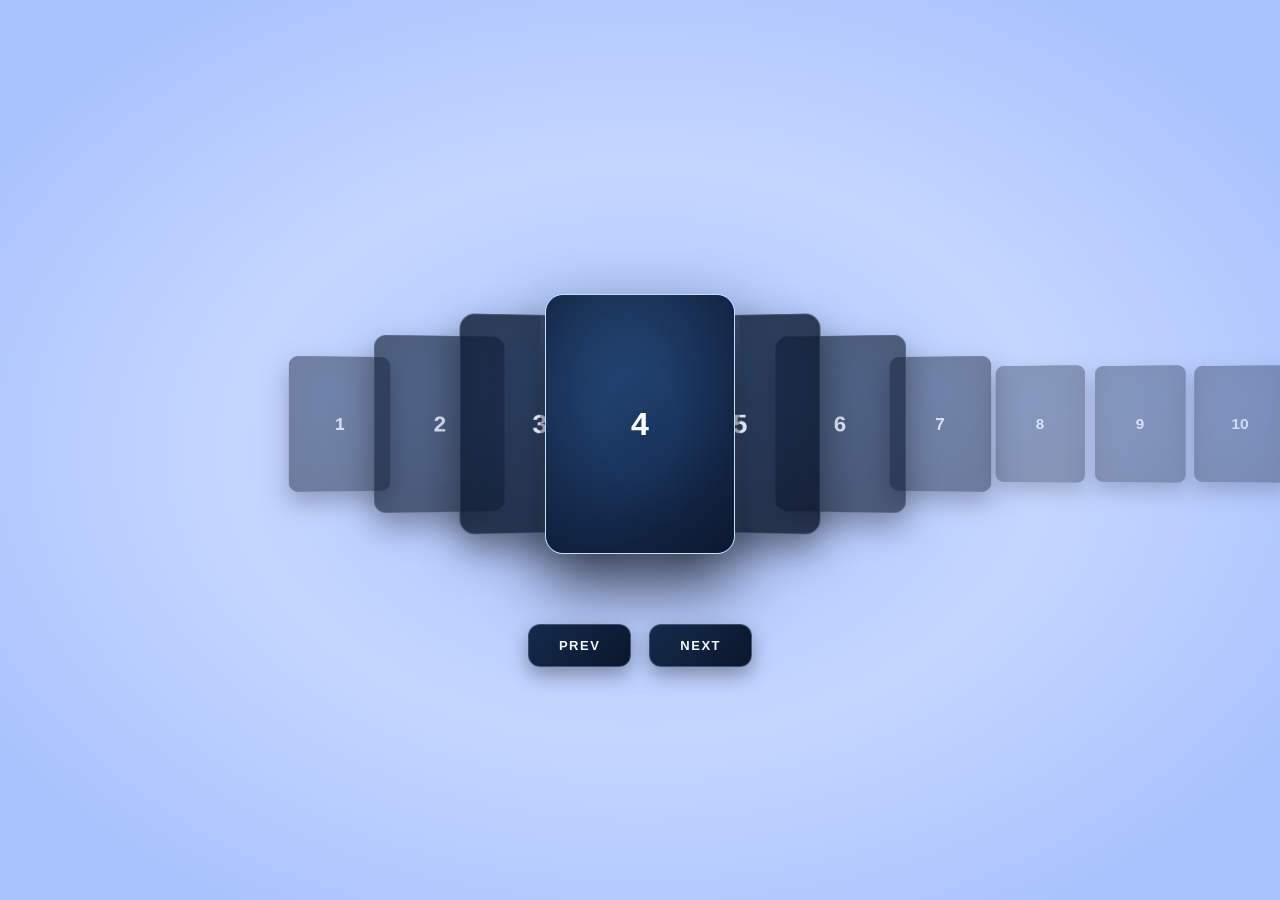
<file: 3D Image slider/index.html>
<!DOCTYPE html>
<html lang="en">
<head>
    <meta charset="UTF-8">
    <meta name="viewport" content="width=device-width, initial-scale=1.0">
    <link rel="stylesheet" href="styles.css">
    <title>Slider</title>
</head>
<body>
    <div class="slider">
        <div class="slide">1</div>
        <div class="slide">2</div>
        <div class="slide">3</div>
        <div class="slide">4</div>
        <div class="slide">5</div>
        <div class="slide">6</div>
        <div class="slide">7</div>
        <div class="slide">8</div>
        <div class="slide">9</div>
        <div class="slide">10</div>
        <div class="slide">11</div>
        <div class="slide">12</div>
        <div class="slide">13</div>
        <div class="slide">14</div>
        <div class="slide">15</div>
        <div class="slide">16</div>
        <div class="slide">17</div>
        <div class="slide">18</div>
        <div class="slide">19</div>
        <div class="slide">20</div>

    </div>
    <div class="controls">
        <button id="prev">PREV</button>
        <button id="next">NEXT</button>
    </div>
    <script src="script.js"></script>
</body>
</html>
</file>
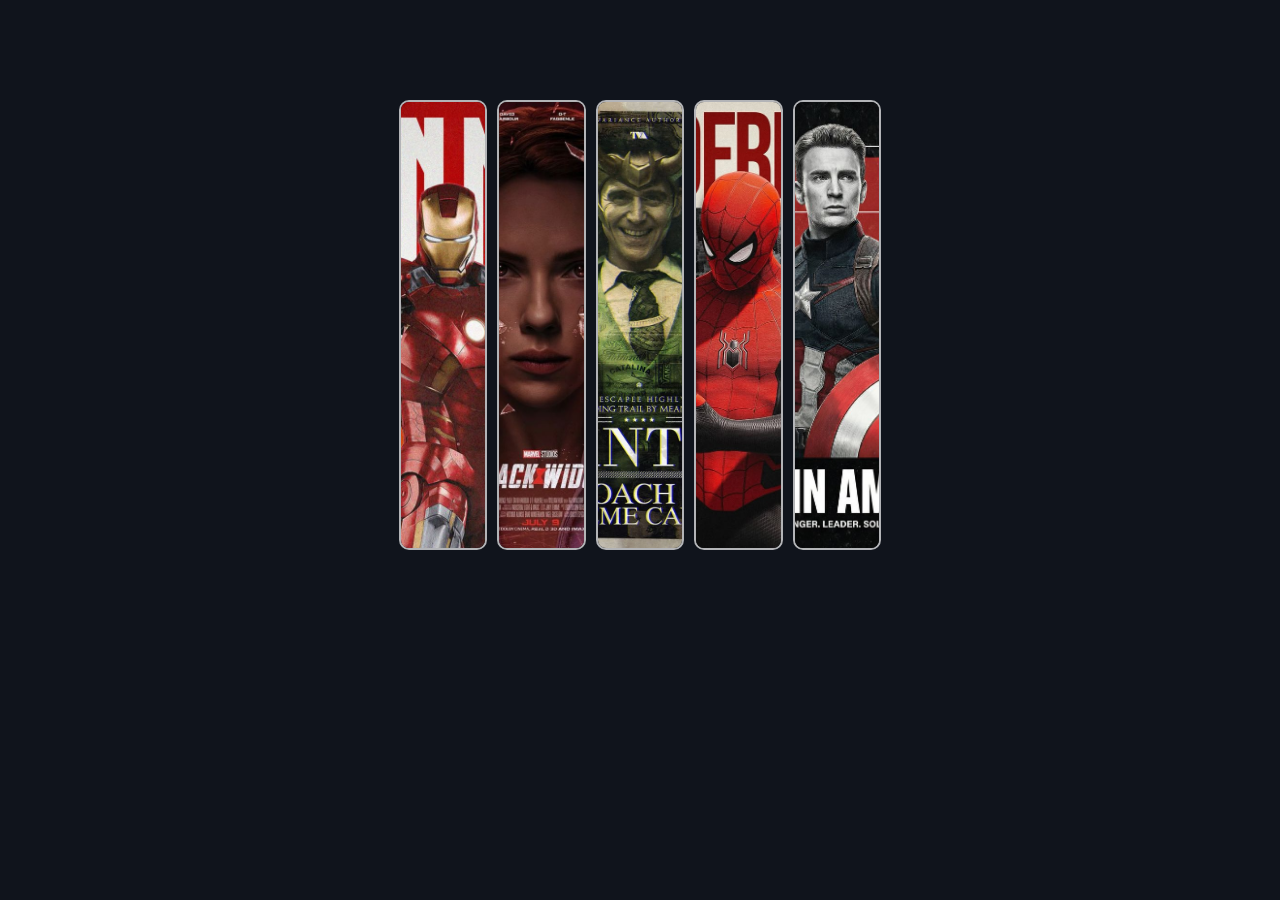
<file: Expanding carousal/index.html>
<!DOCTYPE html>
<html lang="en">

<head>
    <meta charset="UTF-8">
    <meta name="viewport" content="width=device-width, 
    initial-scale=1.0">
    <link rel="stylesheet" href='styles.css'>
    <title>Slider</title>
</head>

<body>
    <div class="container">
        <img src="check1.jpg">
        <img src="check2.jpg">
        <img src="check3.jpg">
        <img src="check4.jpg">
        <img src="check5.jpg">
    </div>
</body>

</html>
</file>
<file: 3D Image slider/styles.css>
/* ========================================
   GLOBAL STYLES
======================================== */

* {
    margin: 0;
    padding: 0;
    box-sizing: border-box;
}

body {
    background: radial-gradient(
        ellipse at center,
        #A9C3FF 0%,
        #C5D6FF 45%,
        #A9C3FF 85%
    );

    min-height: 100vh;
    display: flex;
    flex-direction: column;
    justify-content: center;
    align-items: center;
    overflow-x: hidden;

    font-family: Arial, sans-serif;
    color: #F5F7FB;
}


/* ========================================
   SLIDER CONTAINER
======================================== */

.slider {
    width: 90%;
    max-width: 900px;
    height: 380px;

    position: relative;
    perspective: 1200px;
    transform-style: preserve-3d;
}


/* ========================================
   INDIVIDUAL SLIDES
======================================== */

.slide {
    width: 190px;
    height: 260px;

    position: absolute;
    top: 50%;
    left: 50%;

    display: flex;
    justify-content: center;
    align-items: center;

    background: linear-gradient(
        145deg,
        #142B4D 0%,
        #0B162B 100%
    );

    color: #F5F7FB;
    font-size: 32px;
    font-weight: 600;

    border-radius: 18px;
    border: 1px solid rgba(169, 195, 255, 0.25);

    box-shadow:
        0 20px 45px rgba(0, 0, 0, 0.55),
        inset 0 0 35px rgba(11, 22, 43, 0.6);

    transform: translate(-50%, -50%);

    transition:
        transform 0.7s cubic-bezier(0.22, 1, 0.36, 1),
        opacity 0.3s ease,
        box-shadow 0.5s ease,
        filter 0.5s ease,
        border-color 0.5s ease;

    overflow: hidden;
    will-change: transform;

    backface-visibility: hidden;
}


/* ========================================
   DARK SHADED CORNERS
======================================== */

.slide::after {
    content: "";

    position: absolute;
    inset: 0;

    border-radius: inherit;
    pointer-events: none;

    background: radial-gradient(
        ellipse at center,
        transparent 30%,
        rgba(11, 22, 43, 0.75) 100%
    );
}


/* ========================================
   ACTIVE / SELECTED SLIDE
======================================== */

.slide.active {
    background: linear-gradient(
        145deg,
        #254875 0%,
        #142B4D 65%,
        #0B162B 100%
    );

    border-color: #A9C3FF;

    box-shadow:
        0 30px 65px rgba(0, 0, 0, 0.7),
        0 0 30px rgba(169, 195, 255, 0.25);

    filter: brightness(1.15);
}


/* ========================================
   NAVIGATION CONTAINER
======================================== */

.controls {
    display: flex;
    justify-content: center;
    align-items: center;

    gap: 18px;
    margin-top: 10px;
}


/* ========================================
   NAVIGATION BUTTONS
======================================== */

.controls button {
    position: relative;
    overflow: hidden;

    padding: 13px 30px;

    border-radius: 12px;
    border: 1px solid rgba(169, 195, 255, 0.3);

    background: linear-gradient(
        135deg,
        #142B4D,
        #0B162B
    );

    color: #F5F7FB;

    font-size: 13px;
    font-weight: 600;
    letter-spacing: 1.5px;

    cursor: pointer;

    box-shadow:
        0 8px 20px rgba(0, 0, 0, 0.35);

    transition:
        transform 0.3s ease,
        background 0.3s ease,
        box-shadow 0.3s ease,
        border-color 0.3s ease;
}


/* ========================================
   BUTTON HOVER EFFECT
======================================== */

.controls button:hover {
    transform: translateY(-4px) scale(1.05);

    background: linear-gradient(
        135deg,
        #A9C3FF,
        #142B4D
    );

    border-color: #C5D6FF;

    box-shadow:
        0 12px 28px rgba(0, 0, 0, 0.5),
        0 0 20px rgba(169, 195, 255, 0.35);
}


/* ========================================
   BUTTON CLICK ANIMATION
======================================== */

.controls button:active {
    transform: translateY(0) scale(0.95);
}


/* ========================================
   BUTTON LIGHT SWEEP ANIMATION
======================================== */

.controls button::before {
    content: "";

    position: absolute;
    top: 0;
    left: -120%;

    width: 70%;
    height: 100%;

    background: linear-gradient(
        90deg,
        transparent,
        rgba(197, 214, 255, 0.35),
        transparent
    );

    transform: skewX(-20deg);

    transition: left 0.55s ease;
}

.controls button:hover::before {
    left: 150%;
}


/* ========================================
   KEYBOARD FOCUS
======================================== */

.controls button:focus-visible {
    outline: 2px solid #A9C3FF;
    outline-offset: 4px;
}


/* ========================================
   RESPONSIVE - TABLET
======================================== */

@media (max-width: 768px) {

    .slider {
        width: 100%;
        height: 330px;
        perspective: 900px;
    }

    .slide {
        width: 150px;
        height: 210px;
        font-size: 26px;
        border-radius: 14px;
    }

    .controls {
        gap: 14px;
        margin-top: 5px;
    }

    .controls button {
        padding: 12px 24px;
        font-size: 12px;
    }
}


/* ========================================
   RESPONSIVE - MOBILE
======================================== */

@media (max-width: 480px) {

    .slider {
        width: 100%;
        height: 280px;
        perspective: 700px;
    }

    .slide {
        width: 115px;
        height: 170px;
        font-size: 22px;
        border-radius: 12px;
    }

    .controls {
        gap: 12px;
        margin-top: 5px;
    }

    .controls button {
        padding: 11px 20px;
        font-size: 11px;
        letter-spacing: 1px;
    }
}


/* ========================================
   REDUCED MOTION ACCESSIBILITY
======================================== */

@media (prefers-reduced-motion: reduce) {

    .slide,
    .controls button,
    .controls button::before {
        transition: none;
    }
}
</file>
<file: Expanding carousal/styles.css>
body {
    background-color: #10141C;
}

.container {
    margin: 100px auto;
    width: 70%;
    height: 450px;
    display: flex;
    justify-content: center;
    gap: 10px;
}

.container img {
    width: 10%;
    min-width: 0;
    height: 100%;
    object-fit: cover;
    object-position: center;
    border-radius: 10px;
    border: 2px solid rgba(255, 255, 255, 0.684);
    box-sizing: border-box;
    flex-shrink: 1;
    transition: width 0.5s ease;
}

.container img:hover {
    width: 300px;
    flex-shrink: 0;
}
</file>
